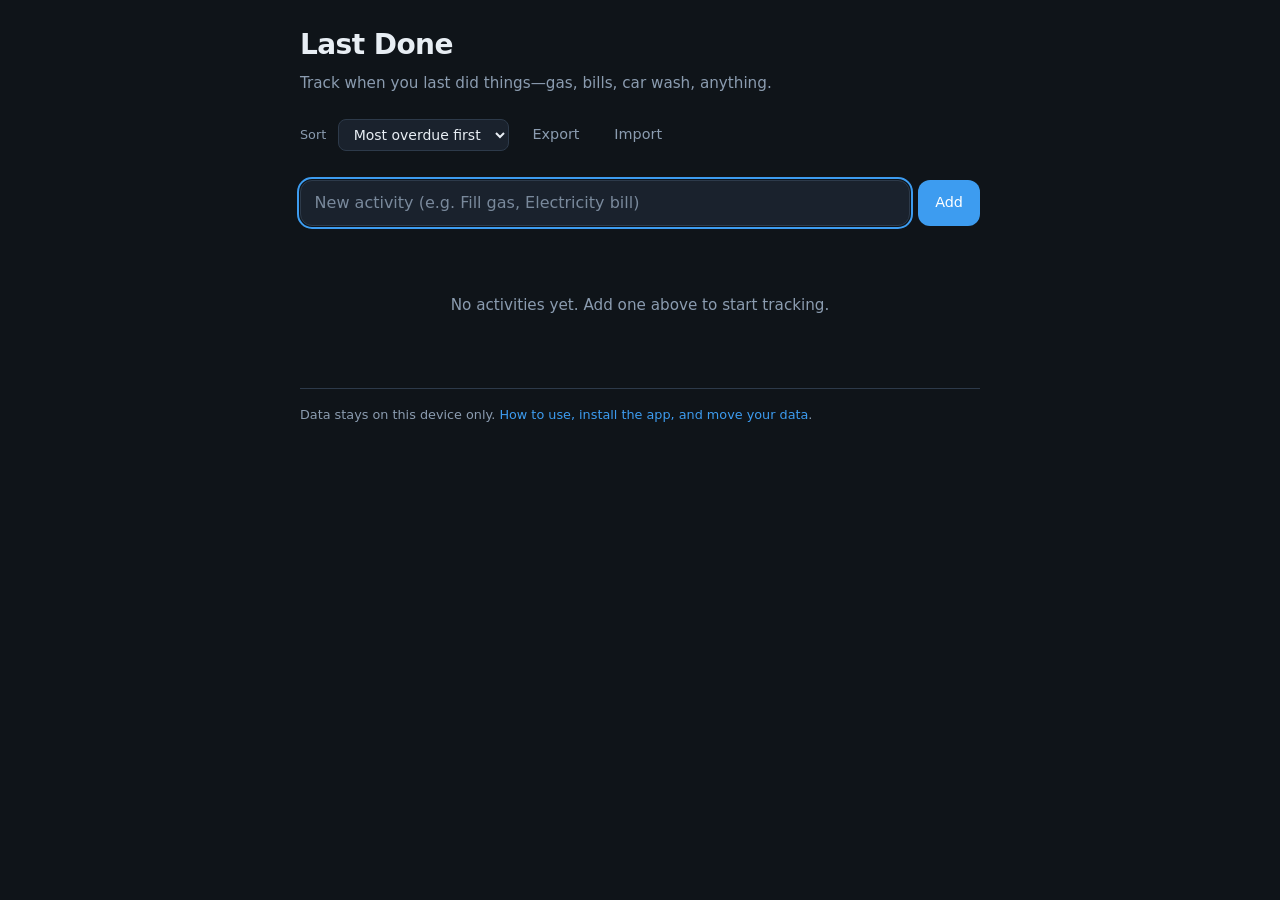
<file: index.html>
<!DOCTYPE html>
<html lang="en">
<head>
  <meta charset="UTF-8" />
  <meta name="viewport" content="width=device-width, initial-scale=1, viewport-fit=cover" />
  <meta name="description" content="Remember when you last did recurring tasks" />
  <meta name="theme-color" content="#0f1419" />
  <meta name="mobile-web-app-capable" content="yes" />
  <meta name="apple-mobile-web-app-capable" content="yes" />
  <meta name="apple-mobile-web-app-status-bar-style" content="black-translucent" />
  <meta name="apple-mobile-web-app-title" content="Last Done" />
  <title>Last Done</title>
  <link rel="manifest" href="manifest.json" />
  <link rel="apple-touch-icon" href="icons/apple-touch-icon.png" />
  <link rel="stylesheet" href="styles.css" />
</head>
<body>
  <div class="app">
    <header class="header">
      <div class="header__brand">
        <h1 class="header__title">Last Done</h1>
        <p class="header__tagline">Track when you last did things—gas, bills, car wash, anything.</p>
      </div>
      <div class="header__actions">
        <label class="sort-label" for="sort">Sort</label>
        <select id="sort" class="select" aria-label="Sort activities">
          <option value="overdue">Most overdue first</option>
          <option value="recent">Recently logged</option>
          <option value="name">Name (A–Z)</option>
        </select>
        <button type="button" class="btn btn--ghost" id="btn-export" title="Download backup JSON">Export</button>
        <button type="button" class="btn btn--ghost" id="btn-import" title="Restore from backup">Import</button>
        <input type="file" id="import-file" accept="application/json" hidden />
      </div>
    </header>

    <section class="add-bar" aria-label="Add activity">
      <form id="form-add" class="add-form">
        <input
          type="text"
          id="new-name"
          class="input add-form__name"
          placeholder="New activity (e.g. Fill gas, Electricity bill)"
          autocomplete="off"
          maxlength="120"
          required
        />
        <button type="submit" class="btn btn--primary">Add</button>
      </form>
    </section>

    <main>
      <ul id="list" class="card-list" aria-live="polite"></ul>
      <p id="empty" class="empty hidden">No activities yet. Add one above to start tracking.</p>
    </main>

    <footer class="footer">
      <p>
        Data stays on this device only.
        <a href="help.html" class="footer__link">How to use, install the app, and move your data</a>.
      </p>
    </footer>
  </div>

  <dialog id="dialog-history" class="dialog dialog--history" aria-labelledby="history-title">
    <div class="dialog__inner">
      <header class="dialog__header dialog__header--history">
        <div class="dialog__header-text">
          <h2 id="history-title" class="dialog__title">History</h2>
          <p id="history-subtitle" class="dialog__subtitle"></p>
        </div>
        <button type="button" class="btn btn--icon" id="history-close" aria-label="Close">&times;</button>
      </header>
      <ul id="history-list" class="history-list"></ul>
      <div class="history-footer">
        <button type="button" class="btn btn--small btn--danger" id="history-clear-all" disabled>
          Clear all
        </button>
      </div>
    </div>
  </dialog>

  <script src="app.js"></script>
</body>
</html>
</file>
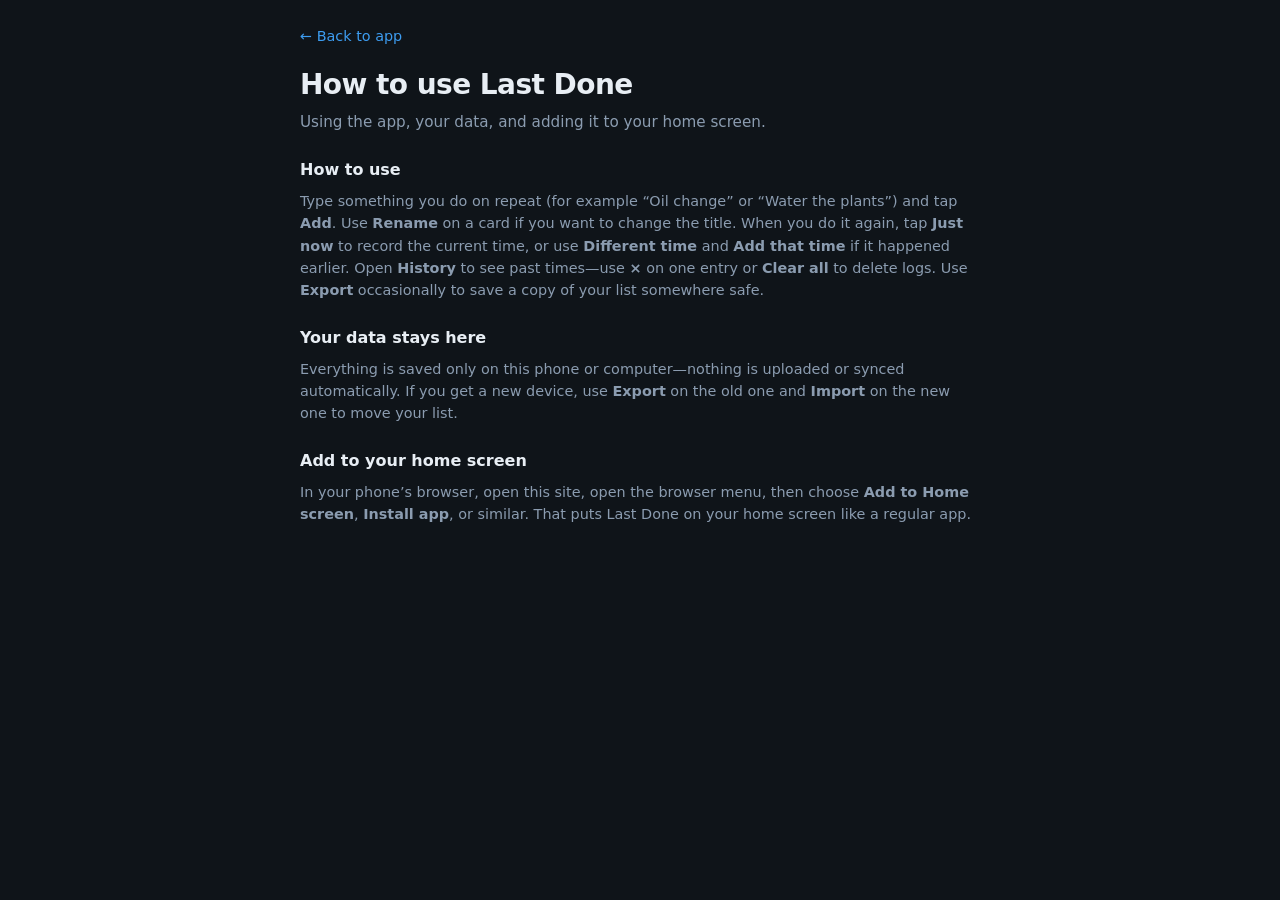
<file: help.html>
<!DOCTYPE html>
<html lang="en">
<head>
  <meta charset="UTF-8" />
  <meta name="viewport" content="width=device-width, initial-scale=1, viewport-fit=cover" />
  <meta name="description" content="How to use Last Done — install the app and where your data stays" />
  <meta name="theme-color" content="#0f1419" />
  <title>How to use — Last Done</title>
  <link rel="stylesheet" href="styles.css" />
</head>
<body>
  <div class="app">
    <header class="help-header">
      <a href="index.html" class="help-back">← Back to app</a>
      <h1 class="header__title">How to use Last Done</h1>
      <p class="header__tagline">Using the app, your data, and adding it to your home screen.</p>
    </header>

    <article class="help">
      <section class="help-section" aria-labelledby="help-use">
        <h2 id="help-use" class="help-section__title">How to use</h2>
        <p>
          Type something you do on repeat (for example “Oil change” or “Water the plants”) and tap
          <strong>Add</strong>. Use <strong>Rename</strong> on a card if you want to change the title.
          When you do it again, tap <strong>Just now</strong> to record the current time, or use
          <strong>Different time</strong> and <strong>Add that time</strong> if it happened earlier.
          Open <strong>History</strong> to see past times—use <strong>×</strong> on one entry or <strong>Clear all</strong> to delete logs.
          Use <strong>Export</strong> occasionally to save a copy of your list somewhere safe.
        </p>
      </section>
      <section class="help-section" aria-labelledby="help-data">
        <h2 id="help-data" class="help-section__title">Your data stays here</h2>
        <p>
          Everything is saved only on this phone or computer—nothing is uploaded or synced automatically.
          If you get a new device, use <strong>Export</strong> on the old one and <strong>Import</strong> on the new one to move your list.
        </p>
      </section>
      <section class="help-section" aria-labelledby="help-install">
        <h2 id="help-install" class="help-section__title">Add to your home screen</h2>
        <p>
          In your phone’s browser, open this site, open the browser menu, then choose
          <strong>Add to Home screen</strong>, <strong>Install app</strong>, or similar. That puts Last Done on your home screen like a regular app.
        </p>
      </section>
    </article>
  </div>
</body>
</html>
</file>
<file: styles.css>
:root {
  --bg: #0f1419;
  --surface: #1a222d;
  --surface-hover: #232d3a;
  --border: #2d3a4a;
  --text: #e8eef4;
  --muted: #8b9cb0;
  --accent: #3d9cf0;
  --accent-hover: #5aadff;
  --danger: #e85d5d;
  --radius: 12px;
  --font: "SF Pro Text", system-ui, -apple-system, "Segoe UI", Roboto, sans-serif;
}

*,
*::before,
*::after {
  box-sizing: border-box;
}

html {
  font-size: 16px;
  -webkit-font-smoothing: antialiased;
}

body {
  margin: 0;
  min-height: 100dvh;
  font-family: var(--font);
  background: var(--bg);
  color: var(--text);
  line-height: 1.5;
}

.app {
  max-width: 720px;
  margin: 0 auto;
  padding: max(1.5rem, env(safe-area-inset-top))
    max(1.25rem, env(safe-area-inset-right))
    max(3rem, env(safe-area-inset-bottom))
    max(1.25rem, env(safe-area-inset-left));
}

.header {
  margin-bottom: 1.5rem;
}

.header__title {
  margin: 0 0 0.35rem;
  font-size: 1.75rem;
  font-weight: 650;
  letter-spacing: -0.02em;
}

.header__tagline {
  margin: 0;
  color: var(--muted);
  font-size: 0.95rem;
}

.header__actions {
  display: flex;
  flex-wrap: wrap;
  align-items: center;
  gap: 0.5rem 0.75rem;
  margin-top: 1.25rem;
}

.sort-label {
  font-size: 0.8rem;
  color: var(--muted);
}

.select {
  padding: 0.4rem 0.65rem;
  border-radius: 8px;
  border: 1px solid var(--border);
  background: var(--surface);
  color: var(--text);
  font: inherit;
  font-size: 0.875rem;
  cursor: pointer;
}

.add-bar {
  margin-bottom: 1.25rem;
}

.add-form {
  display: flex;
  gap: 0.5rem;
}

.add-form__name {
  flex: 1;
  min-width: 0;
}

.input {
  padding: 0.65rem 0.85rem;
  border-radius: var(--radius);
  border: 1px solid var(--border);
  background: var(--surface);
  color: var(--text);
  font: inherit;
  font-size: 1rem;
}

.input::placeholder {
  color: var(--muted);
  opacity: 0.85;
}

.input:focus {
  outline: 2px solid var(--accent);
  outline-offset: 1px;
}

.btn {
  padding: 0.55rem 1rem;
  border-radius: var(--radius);
  border: 1px solid var(--border);
  background: var(--surface);
  color: var(--text);
  font: inherit;
  font-size: 0.9rem;
  font-weight: 500;
  cursor: pointer;
  white-space: nowrap;
}

.btn:hover {
  background: var(--surface-hover);
}

.btn--primary {
  border-color: transparent;
  background: var(--accent);
  color: #fff;
}

.btn--primary:hover {
  background: var(--accent-hover);
}

.btn--ghost {
  border-color: transparent;
  background: transparent;
  color: var(--muted);
  padding-inline: 0.65rem;
}

.btn--ghost:hover {
  color: var(--text);
  background: var(--surface);
}

.btn--small {
  padding: 0.35rem 0.65rem;
  font-size: 0.8rem;
}

.btn--danger {
  color: var(--danger);
  border-color: transparent;
}

.btn--danger:hover {
  background: rgba(232, 93, 93, 0.12);
}

.btn--icon {
  padding: 0.25rem 0.5rem;
  font-size: 1.35rem;
  line-height: 1;
  border: none;
  background: transparent;
  color: var(--muted);
}

.btn--icon:hover {
  color: var(--text);
}

.card-list {
  list-style: none;
  margin: 0;
  padding: 0;
  display: flex;
  flex-direction: column;
  gap: 0.75rem;
}

.card {
  display: grid;
  grid-template-columns: 1fr auto;
  grid-template-rows: auto auto;
  gap: 0.5rem 1rem;
  padding: 1rem 1.1rem;
  border-radius: var(--radius);
  border: 1px solid var(--border);
  background: var(--surface);
  align-items: start;
}

.card__title-row {
  grid-column: 1 / -1;
  display: flex;
  align-items: flex-start;
  justify-content: space-between;
  gap: 0.5rem;
}

.card__name {
  margin: 0;
  font-size: 1.05rem;
  font-weight: 600;
  flex: 1;
  min-width: 0;
}

.card__rename {
  flex-shrink: 0;
}

.card__rename-row {
  display: flex;
  flex-wrap: wrap;
  gap: 0.35rem;
  align-items: center;
  width: 100%;
}

.card__name-input {
  flex: 1;
  min-width: 12rem;
}

.card__meta {
  grid-column: 1 / -1;
  font-size: 0.9rem;
  color: var(--muted);
}

.card__meta strong {
  color: var(--text);
  font-weight: 600;
}

.card__actions {
  grid-column: 1 / -1;
  display: flex;
  flex-wrap: wrap;
  gap: 0.4rem;
  align-items: center;
  margin-top: 0.25rem;
}

.card--never .card__meta strong {
  color: var(--muted);
}

.empty {
  text-align: center;
  color: var(--muted);
  padding: 2rem 1rem;
  font-size: 0.95rem;
}

.hidden {
  display: none !important;
}

.footer {
  margin-top: 2.5rem;
  padding-top: 1rem;
  border-top: 1px solid var(--border);
}

.footer p {
  margin: 0;
  font-size: 0.8rem;
  color: var(--muted);
}

.footer p + p {
  margin-top: 0.75rem;
}

.footer__link {
  color: var(--accent);
  text-decoration: none;
}

.footer__link:hover {
  text-decoration: underline;
  color: var(--accent-hover);
}

.help-header {
  margin-bottom: 1.5rem;
}

.help-back {
  display: inline-block;
  margin-bottom: 1rem;
  font-size: 0.9rem;
  color: var(--accent);
  text-decoration: none;
}

.help-back:hover {
  text-decoration: underline;
  color: var(--accent-hover);
}

.help {
  padding-bottom: 1rem;
}

.help-section + .help-section {
  margin-top: 1.5rem;
}

.help-section__title {
  margin: 0 0 0.5rem;
  font-size: 1rem;
  font-weight: 650;
  color: var(--text);
}

.help-section p {
  margin: 0;
  font-size: 0.9rem;
  color: var(--muted);
  line-height: 1.55;
}

.dialog {
  border: none;
  border-radius: var(--radius);
  padding: 0;
  max-width: min(420px, 92vw);
  background: var(--surface);
  color: var(--text);
  box-shadow: 0 24px 48px rgba(0, 0, 0, 0.45);
}

.dialog--history {
  max-width: min(480px, 94vw);
}

.dialog::backdrop {
  background: rgba(0, 0, 0, 0.55);
}

.dialog__inner {
  padding: 1rem 1.15rem 1.15rem;
}

.dialog__header {
  display: flex;
  align-items: center;
  justify-content: space-between;
  gap: 0.5rem;
  margin-bottom: 0.75rem;
}

.dialog__header--history {
  align-items: flex-start;
}

.dialog__header-text {
  min-width: 0;
  flex: 1;
}

.dialog__title {
  margin: 0;
  font-size: 1.15rem;
  font-weight: 650;
  letter-spacing: -0.02em;
  line-height: 1.25;
}

.dialog__subtitle {
  margin: 0.35rem 0 0;
  font-size: 0.85rem;
  color: var(--muted);
  line-height: 1.4;
}

.history-list {
  list-style: none;
  margin: 0;
  padding: 0;
  max-height: min(52vh, 28rem);
  overflow-y: auto;
  display: flex;
  flex-direction: column;
  gap: 0.5rem;
}

.history-empty {
  margin: 0;
  padding: 1.25rem 1rem;
  text-align: center;
  font-size: 0.9rem;
  color: var(--muted);
  border-radius: 10px;
  border: 1px dashed var(--border);
  background: rgba(0, 0, 0, 0.15);
}

.history-item {
  display: flex;
  align-items: stretch;
  justify-content: space-between;
  gap: 0.5rem;
  padding: 0.65rem 0.75rem;
  border-radius: 10px;
  border: 1px solid var(--border);
  background: var(--bg);
}

.history-item__body {
  flex: 1;
  min-width: 0;
  display: flex;
  flex-direction: column;
  gap: 0.2rem;
}

.history-item__when {
  display: block;
  font-size: 0.95rem;
  font-weight: 600;
  color: var(--text);
  font-variant-numeric: tabular-nums;
}

.history-item__relative {
  font-size: 0.8rem;
  color: var(--muted);
}

.history-item__note {
  display: block;
  font-size: 0.85rem;
  color: var(--text);
  opacity: 0.92;
  margin-top: 0.15rem;
}

.history-item__remove {
  flex-shrink: 0;
  align-self: flex-start;
  width: 2rem;
  height: 2rem;
  padding: 0;
  margin: -0.15rem -0.15rem 0 0;
  border: none;
  border-radius: 8px;
  background: transparent;
  color: var(--muted);
  font-size: 1.35rem;
  line-height: 1;
  cursor: pointer;
}

.history-item__remove:hover {
  background: rgba(232, 93, 93, 0.12);
  color: var(--danger);
}

.history-item__remove:focus-visible {
  outline: 2px solid var(--accent);
  outline-offset: 2px;
}

.history-footer {
  margin-top: 0.75rem;
  padding-top: 0.75rem;
  border-top: 1px solid var(--border);
  display: flex;
  justify-content: flex-end;
}

.card__log {
  display: flex;
  flex-direction: column;
  gap: 0.5rem;
  width: 100%;
}

.card__log-row--alt {
  display: flex;
  flex-wrap: wrap;
  align-items: center;
  gap: 0.35rem 0.5rem;
}

.card__log-label {
  font-size: 0.8rem;
  color: var(--muted);
  width: 100%;
}

.card__secondary {
  display: flex;
  flex-wrap: wrap;
  gap: 0.4rem;
  align-items: center;
}

.inline-date {
  display: inline-flex;
  align-items: center;
  gap: 0.35rem;
  flex-wrap: wrap;
}

.inline-date input[type="datetime-local"] {
  padding: 0.25rem 0.4rem;
  border-radius: 6px;
  border: 1px solid var(--border);
  background: var(--bg);
  color: var(--text);
  font: inherit;
  font-size: 0.8rem;
}

@media (min-width: 520px) {
  .card {
    grid-template-columns: 1fr auto;
    grid-template-rows: auto auto;
  }

  .card__meta {
    grid-column: 1;
  }

  .card__actions {
    grid-column: 1 / -1;
  }
}
</file>
